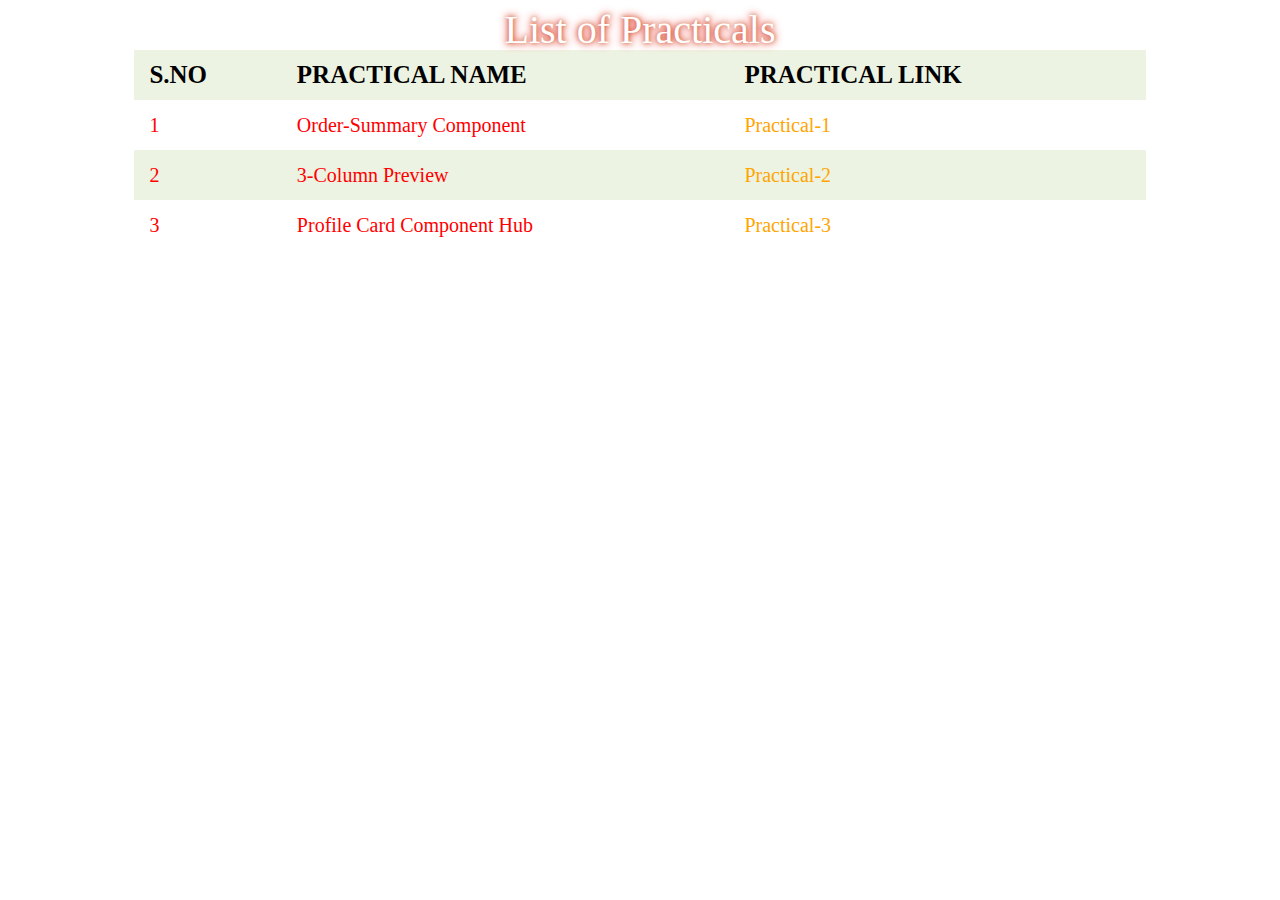
<file: index.html>
<!DOCTYPE html>
<html lang="en">
  <head>
    <meta charset="UTF-8" />
    <meta http-equiv="X-UA-Compatible" content="IE=edge" />
    <meta name="viewport" content="width=device-width, initial-scale=1.0" />
    <title>Index Page</title>
  </head>
  <style>
    table {
      text-align: left;
      line-height: 20px;
      margin: 20px auto;
      border-radius: 5px;
      width: 80%;
      border-spacing: 0;
      border-collapse: separate;
      border: 2px orange;
    }
    th {
      text-transform: uppercase;
      font-size: 25px;
    }
    td {
      font-size: 20px;
      color: red;
    }
    th:hover {
      background-color: orange;
      color: black;
    }
    th,
    td {
      padding: 15px;
    }
    tbody tr:nth-child(odd) {
      background-color: #edf3e2;
    }
    caption {
      font-size: 40px;
      color: white;
      text-shadow: 0 0 10px #ec1919, 0 0 5px #b96b2a;
      margin-bottom: 10px;
    }
    #pno {
      text-decoration: none;
      color: orange;
    }
    #pno:hover {
      text-decoration: underline;
      color: black;
      font-size: 25px;
    }
  </style>
  <body>
    <table>
      <caption>
        List of Practicals
      </caption>
      <tr>
        <th>S.No</th>
        <th>Practical Name</th>
        <th>Practical Link</th>
      </tr>
      <tr>
        <td>1</td>
        <td>Order-Summary Component</td>
        <td>
          <a
            href="./order-summary-component-main/order-summary-component-main/Order-Summary component.html"
            id="pno"
          >
            Practical-1</a
          >
        </td>
      </tr>
      <tr>
        <td>2</td>
        <td>3-Column Preview</td>
        <td>
          <a
            href="./3-column-preview-card-component-main/3-column-preview-card-component-main/3-column-preview.html"
            id="pno"
            >Practical-2</a
          >
        </td>
      </tr>
      <tr>
        <td>3</td>
        <td>Profile Card Component Hub</td>
        <td>
          <a
            href="./profile-card-component-main/profile_card_component_hub.html"
            id="pno"
            >Practical-3</a
          >
        </td>
      </tr>
    </table>
  </body>
</html>
</file>
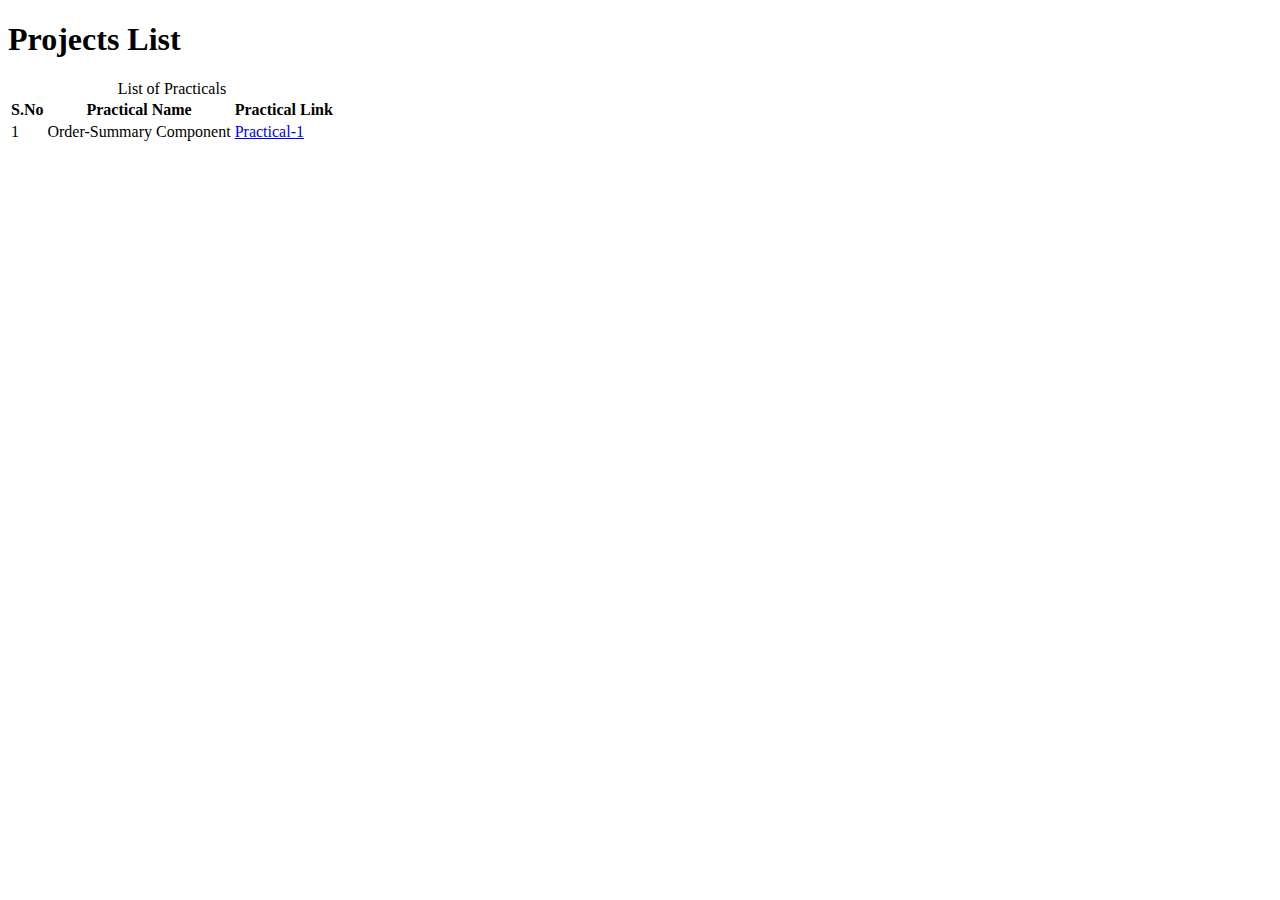
<file: order-summary-component-main/order-summary-component-main/index.html>
<!DOCTYPE html>
<html lang="en">
  <head>
    <meta charset="UTF-8" />
    <meta http-equiv="X-UA-Compatible" content="IE=edge" />
    <meta name="viewport" content="width=device-width, initial-scale=1.0" />
    <title>Index</title>
  </head>
  <body>
    <h1>Projects List</h1>
    <table>
      <caption>
        List of Practicals
      </caption>

      <tr>
        <th>S.No</th>
        <th>Practical Name</th>
        <th>Practical Link</th>
      </tr>
      <tr>
        <td>1</td>
        <td>Order-Summary Component</td>
        <td><a href="./Order-Summary component.html"> Practical-1</a></td>
      </tr>
    </table>
  </body>
</html>
</file>
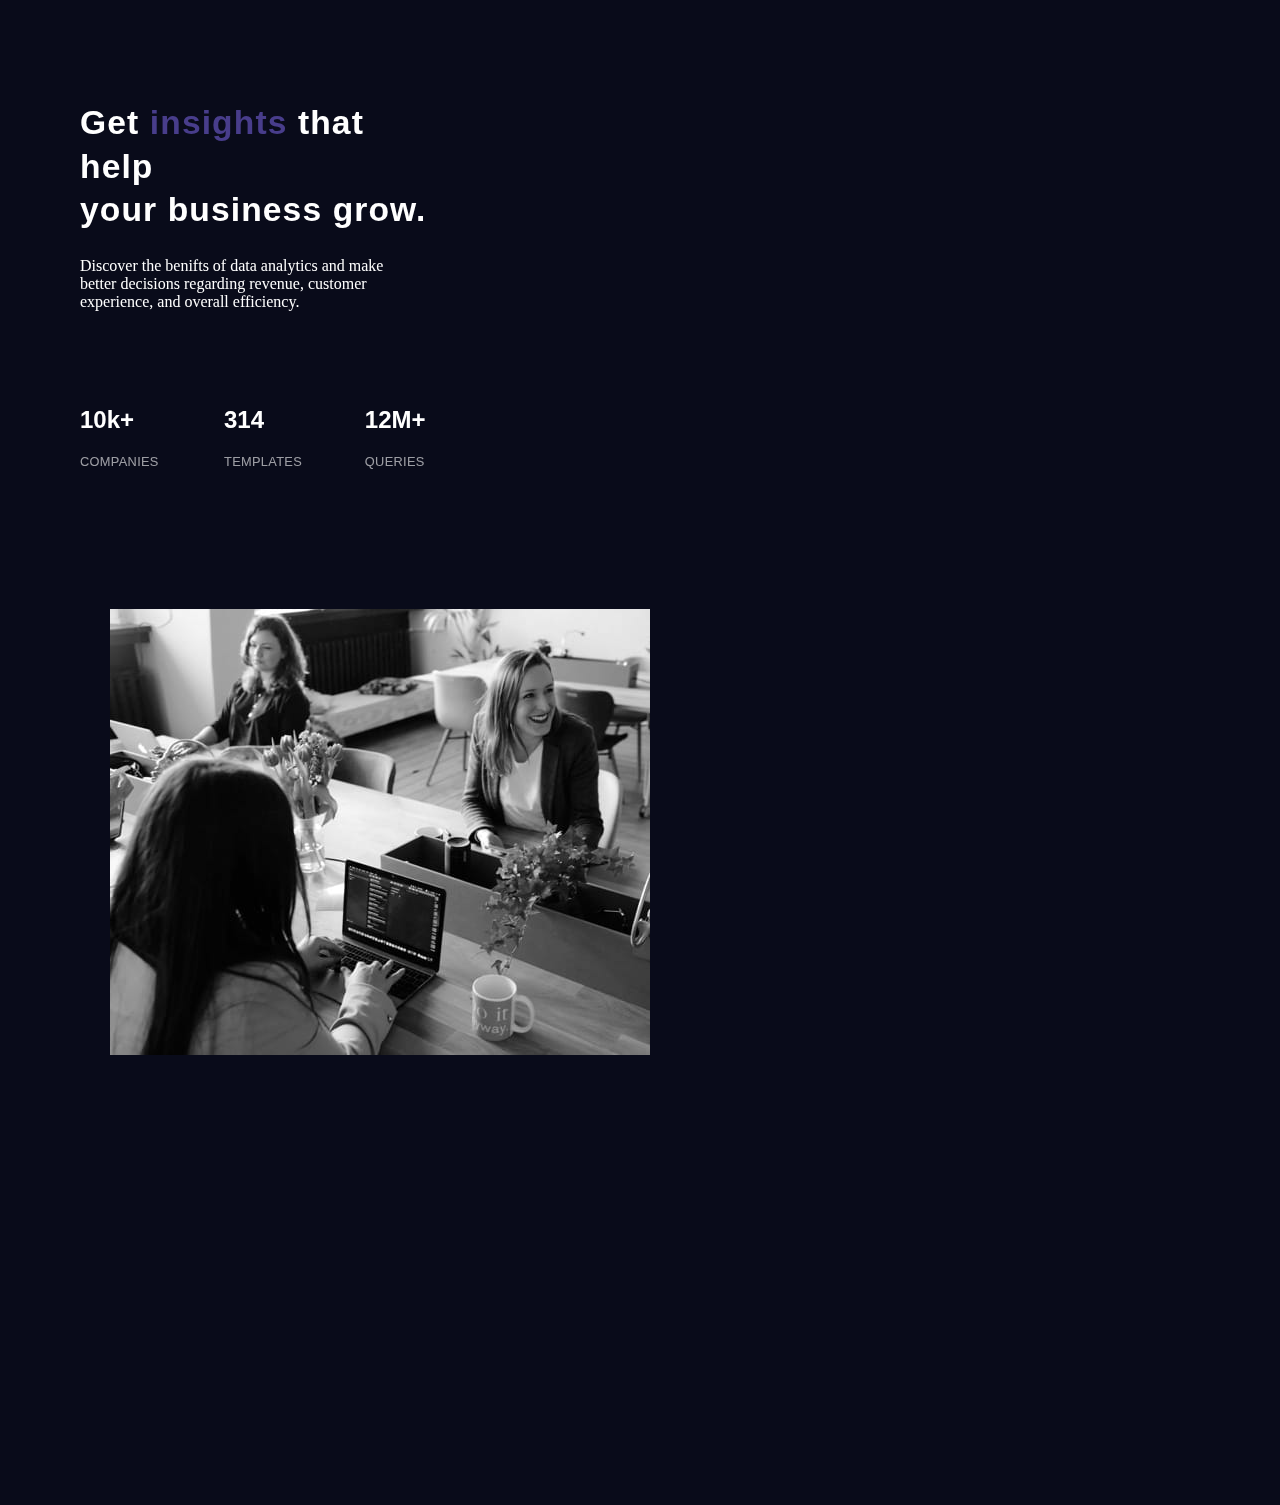
<file: stat-preview-card/stats-preview-card-component-main/index.html>
<!DOCTYPE html>
<link rel="stylesheet" href="./index.css"/>
<html>
<body>
<main>
      <div class="container">
        <div class="txt">
        <h1>
          Get <span style="color: darkslateblue;">insights</span> that help</br> your business grow.
        </h1>
        <p>Discover the benifts of data analytics and make</br> better decisions regarding revenue, customer</br>
        experience, and overall efficiency.</p>
        <div class="stats">
                <div class="item">
                    <h2 class="stats-header">10k+</h2>
                    <p class="stats-txt">companies</p>
                </div>
                <div class="item">
                    <h2 class="stats-header">314</h2>
                    <p class="stats-txt">templates</p>
                </div>
                <div class="item">
                    <h2 class="stats-header">12M+</h2>
                    <p class="stats-txt">queries</p>
                </div>
            </div>
      </div>
      <div class="image-header-desktop">
        <img src="./images/image-header-desktop.jpg"  width="100%"/>
        <div class="color-overlay"></div>
      </div>
    </div>
  </body>
</main>
</body>
</html>
</file>
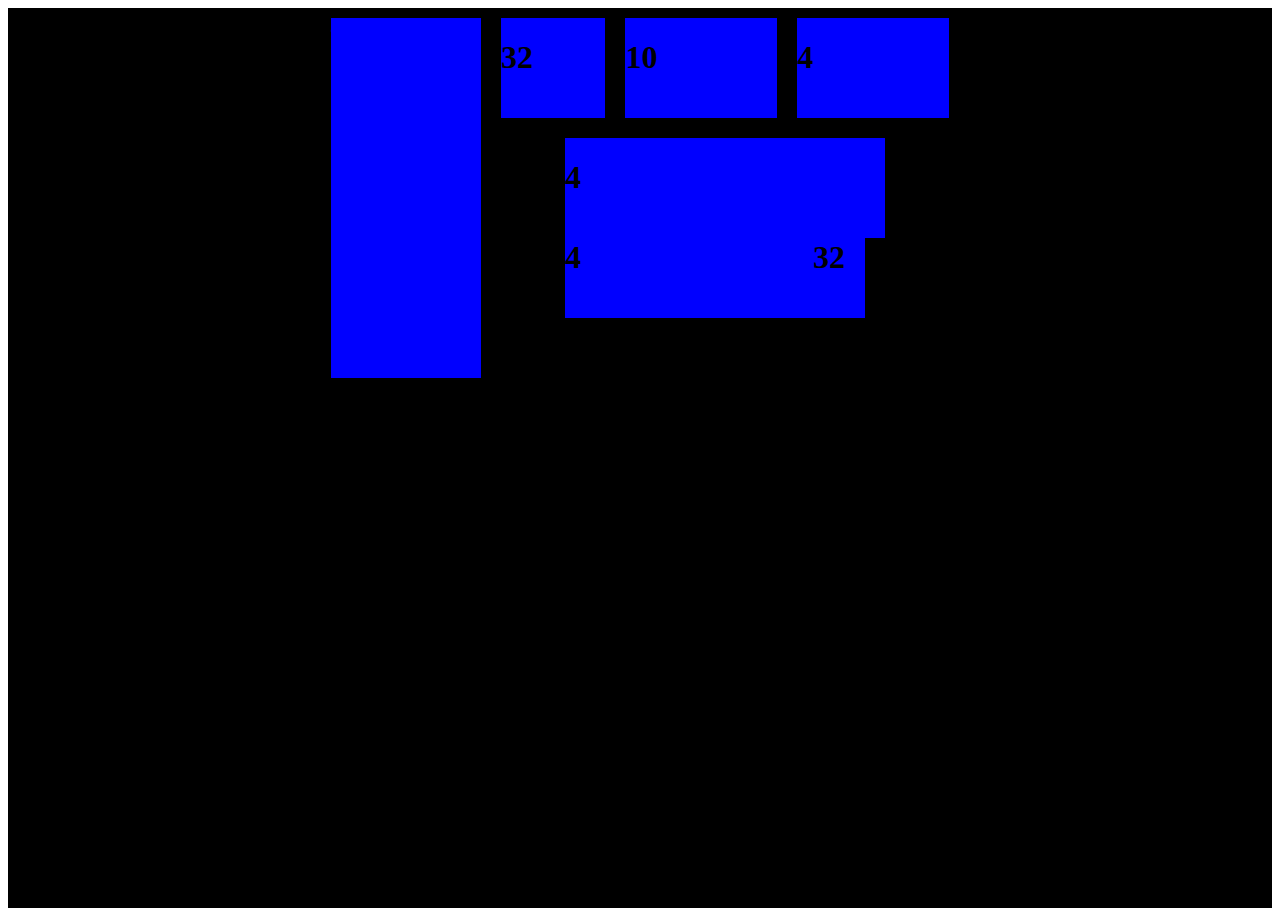
<file: stat-preview-card/stats-preview-card-component-main/Time Tracking Dashboard/Index.html>
<!DOCTYPE html>
<html lang="en">
  <head>
    <meta charset="UTF-8" />
    <meta http-equiv="X-UA-Compatible" content="IE=edge" />
    <meta name="viewport" content="width=device-width, initial-scale=1.0" />
    <title>Document</title>
  </head>
  <style>
    
        #vertical-1 {
      display: flex;
      justify-content: center;
    }
    #vertical-1 div {
    display: table-cell;
    height:100px;
}

    #vertical-2 {
      display: flex;
      justify-content: center;
    }
    #vertical-2 div {
    display: table-cell;
    height:100px;
}
    .container {
      display: flex;
      justify-content: center;
     width: 100%;
     height: 100vh;
     background-color: black;
    }
    .horizontal-11 {
      color: blue;
        margin: 10px;
        height: 200px;
        background-color: blue;
        width: 150px;
        height: 40%;
      
    }
    .a{
        background-color: blue;
        padding-right: 20px;
         width: 300px;
        margin: 10px;
        height: 100px;

    }.b{
        background-color: blue;
        padding-right: 20px;
        width: 100%;
        margin: 10px;

    }.c{
        background-color: blue;
        padding-right: 20px;
        width: 100%;
        margin: 10px;

    }

   

    .d{
        background-color: blue;
        padding-right: 20px;
         width: 300px;
        margin: 10px;
        height: 100px;

    }.e{
        background-color: blue;
        padding-right: 20px;
        width: 100%;
        margin: 10px;

    }.f{
        background-color: blue;
        padding-right: 20px;
        width: 100%;
        margin: 10px;

    }


  </style>
  <body>
    <div class="container">
      <div class="horizontal-11">Jeremy <br>Robson</br></div>
      <div class="verticala">
        <div id="vertical-1">
          <div class="a"><h1>32</h1></div>
          <div class="b"><h1>10</h1></div>
          <div class="c"><h1>4</h1></div>
        </div>
        <div id="vertical-2">
          <div class="d"><h1>4</h1>
        <div id="hey"></div>
          <div class="e"><h1>4</h1></div>
          <div class="f"><h1>32</h1></div>
        </div>
      </div>
    </div>
  </body>
</html>
</file>
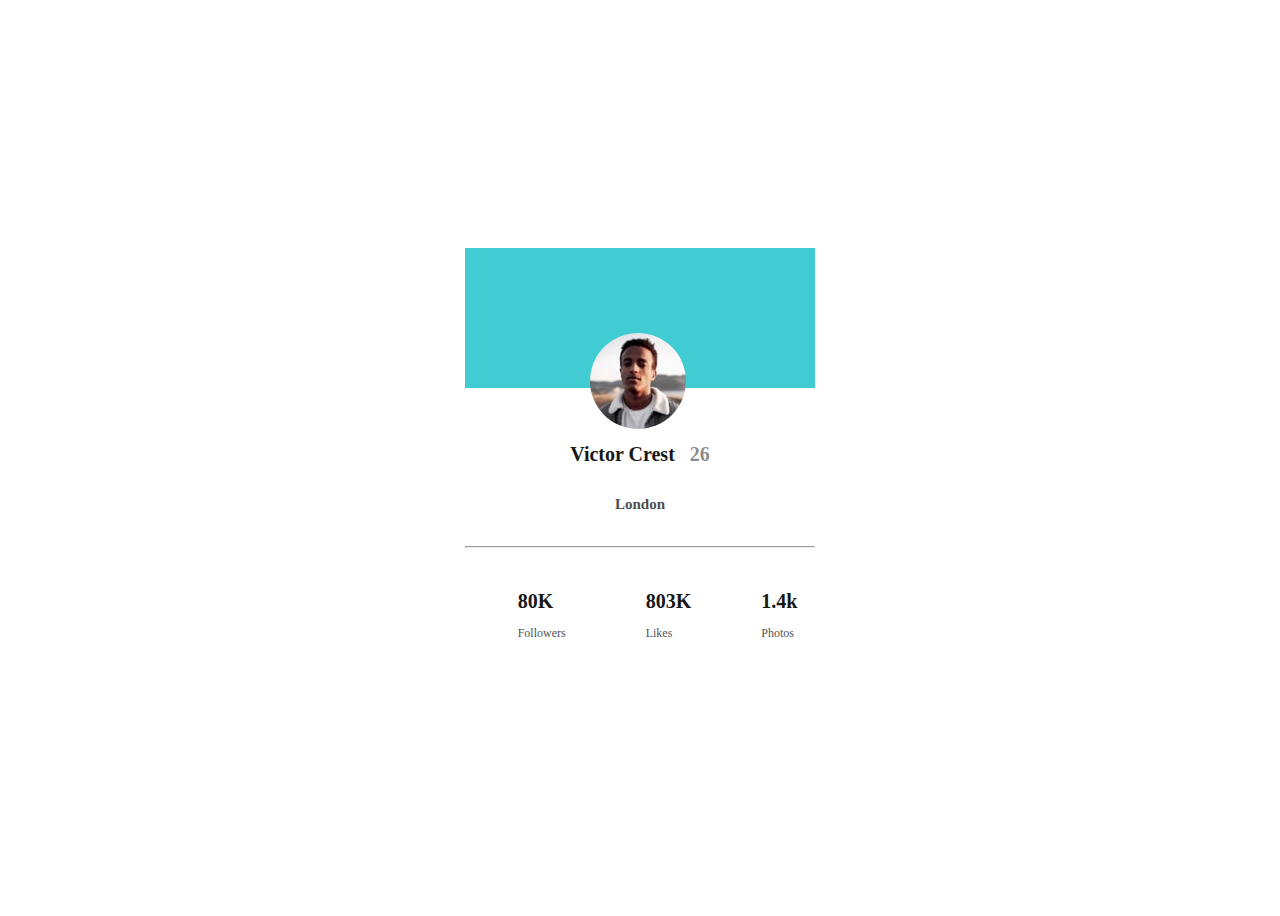
<file: profile-card-component-main/profile_card_component_hub.html>
<!DOCTYPE html>
<html lang="en">
  <head>
    <meta charset="UTF-8" />
    <meta http-equiv="X-UA-Compatible" content="IE=edge" />
    <meta name="viewport" content="width=device-width, initial-scale=1.0" />
    <title>Profile Card</title>
  </head>
  <style>
    * {
      padding: 0;
      box-sizing: border-box;
    }
    body {
      height: 100vh;
    }
    .container {
      display: flex;
      flex-direction: column;
      align-items: center;
      justify-content: center;
      height: 100vh;
    }
    .bg-pattern-card {
      justify-content: center;
      display: flex;
      flex-direction: column;
      margin-top: 50px;
      height: 30px;
      width: 350px;
    }
    .image-victor {
      width: 100%;
      border-radius: 50%;
      width: 100px;
    }
    #name {
      font-size: 20px;
      font-weight: bold;
      margin-top: 10px;
      opacity: 0.9;
    }
    #age {
      opacity: 0.5;
      padding-left: 10px;
    }
    #location {
      font-size: 15px;
      margin: 10px 10px 25px 10px;
      font-weight: bold;

      opacity: 0.7;
    }
    .following {
      display: flex;
      flex-direction: row;
      align-items: center;
      justify-content: center;
      word-spacing: 10px;
      margin: 10px 15px 0px 0px;
    }
    #h1 {
      font-size: 20px;
      margin-left: 50px;
      opacity: 0.9;
    }
    #p1 {
      font-size: 12px;
      word-spacing: 20px;
      opacity: 0.7;
      margin-left: 50px;
    }
    .followers {
      align-items: center;
      justify-content: center;
      padding: 10px;
      margin-right: 10px;
    }
    .likes {
      align-items: center;
      justify-content: center;
      padding: 10px;
    }
    .photos {
      align-items: center;
      justify-content: center;
      padding: 10px;
    }
  </style>
  <body>
    <div class="container">
      <div class="bg-pattern-card">
        <img src="./images/bg-pattern-card.jpg" />
      </div>
      <div class="image-victor">
        <img src="./images/image-victor.jpg" style="border-radius: 50%" />
      </div>
      <p id="name">Victor Crest <span id="age">26</span></p>
      <p id="location">London</p>
      <hr width="350px" />
      <div class="following">
        <div class="followers">
          <h1 id="h1">80K</h1>
          <p id="p1">Followers</p>
        </div>
        <div class="likes">
          <h1 id="h1">803K</h1>
          <p id="p1">Likes</p>
        </div>
        <div class="photos">
          <h1 id="h1">1.4k</h1>
          <p id="p1">Photos</p>
        </div>
      </div>
    </div>
  </body>
</html>
</file>
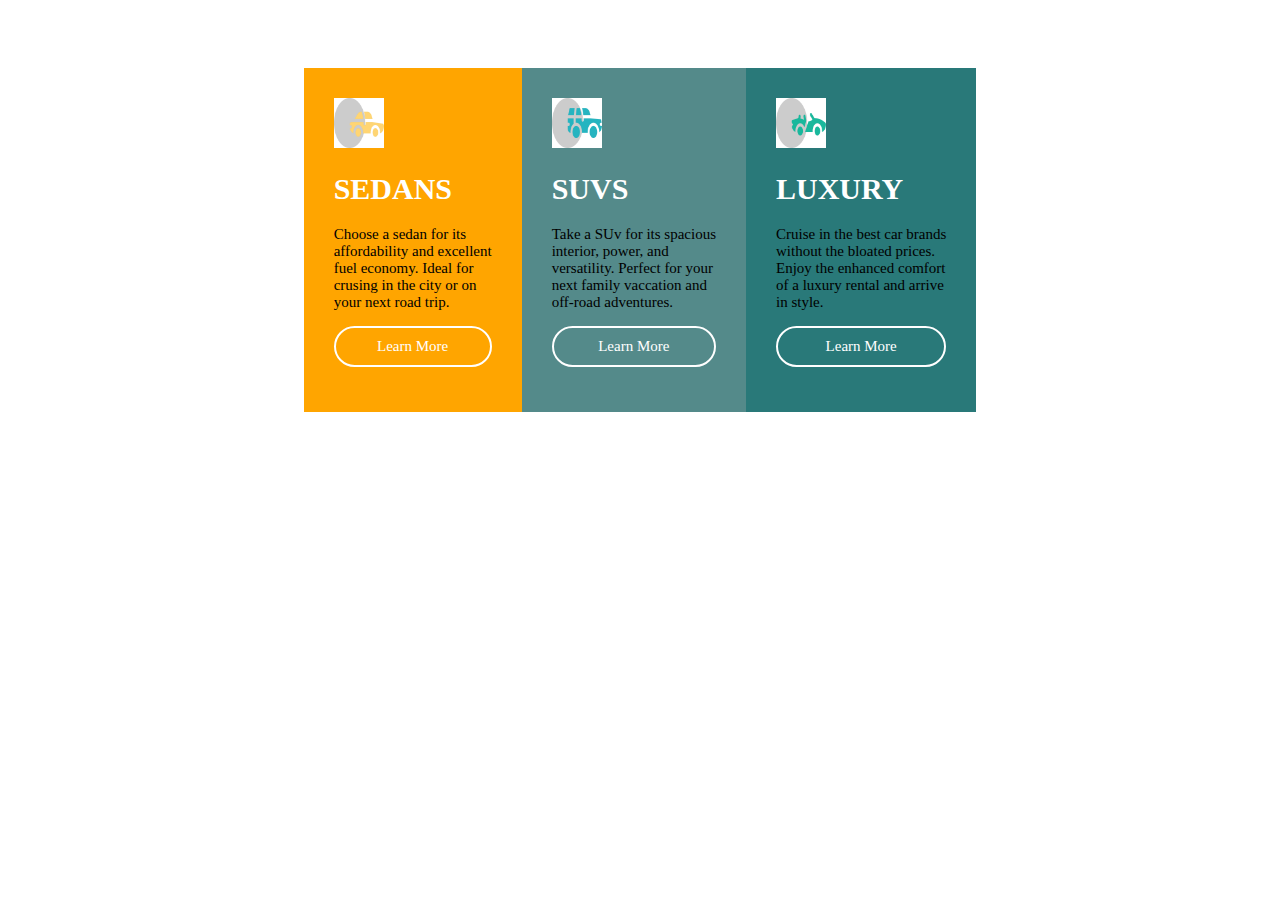
<file: 3-column-preview-card-component-main/3-column-preview-card-component-main/3-column-preview.html>
<!DOCTYPE html>
<html lang="en">
  <head>
    <meta charset="UTF-8" />
    <meta http-equiv="X-UA-Compatible" content="IE=edge" />
    <meta name="viewport" content="width=device-width, initial-scale=1.0" />
    <title>Document</title>
  </head>
  <style>
    body {
      background-color: white;
      flex-direction: row;
      justify-content: center;
      padding: 60px;
      
    }
    img {
      width: 50px;
      height: 50px;
      background-color: orange;
    }
    .container-2 {
      display: flex;
      justify-content: center;
      border-radius: 20px;
    }
    .column-1 {
    background-color: orange;
      padding: 30px;
      font-size: 15px;
    }
    .column-2 {
    background-color: rgba(34, 104, 104, 0.774);
      padding: 30px;
      font-size: 15px;
    }
.column-3 {
    background-color: rgba(15, 105, 105, 0.89);
      padding: 30px;
      font-size: 15px;
    }
    h1{
      color: white;
    }
    .myButton{
     
       border: 2px solid white;
      padding: 10px;
      border-radius: 25px;
      color: white;
    }
    .myButton:hover{
      background-color: white;
      color: black;
    }

  </style>
  <body>
    <div class="container">
      <div class="container-2">
        <div class="column-1">
          <img src="./images/icon-sedans.png" />
        <h1>SEDANS</h1>
        <p>Choose a sedan for its</br>
        affordability and excellent </br>
      fuel economy. Ideal for</br>
    crusing in the city or on</br>
  your next road trip.</p>
  <div class="Learn-more" style="text-align: center;">
  <p class="myButton">Learn More</p></div>
        </div>
        <div class="column-2"><img src="./images/icon-suvs.png" />
        <h1>SUVS</h1>
        <p>Take a SUv for its spacious</br>
          interior, power, and</br>
      versatility. Perfect for your</br>
    next family vaccation and</br>
  off-road adventures.</p>
  <div class="Learn-more" style="text-align: center;">
  <p class="myButton">Learn More</p></div>
        </div>
        <div class="column-3"><img src="./images/icon-luxury.png" />
        <h1>LUXURY</h1>
        <p>Cruise in the best car brands</br>
        without the bloated prices.</br>
      Enjoy the enhanced comfort</br>
    of a luxury rental and arrive</br>
  in style. </p>
  <div class="Learn-more" style="text-align: center;">
  <p class="myButton">Learn More</p></div>
        </div>
      </div>
    </div>
  </body>
</html>
</file>
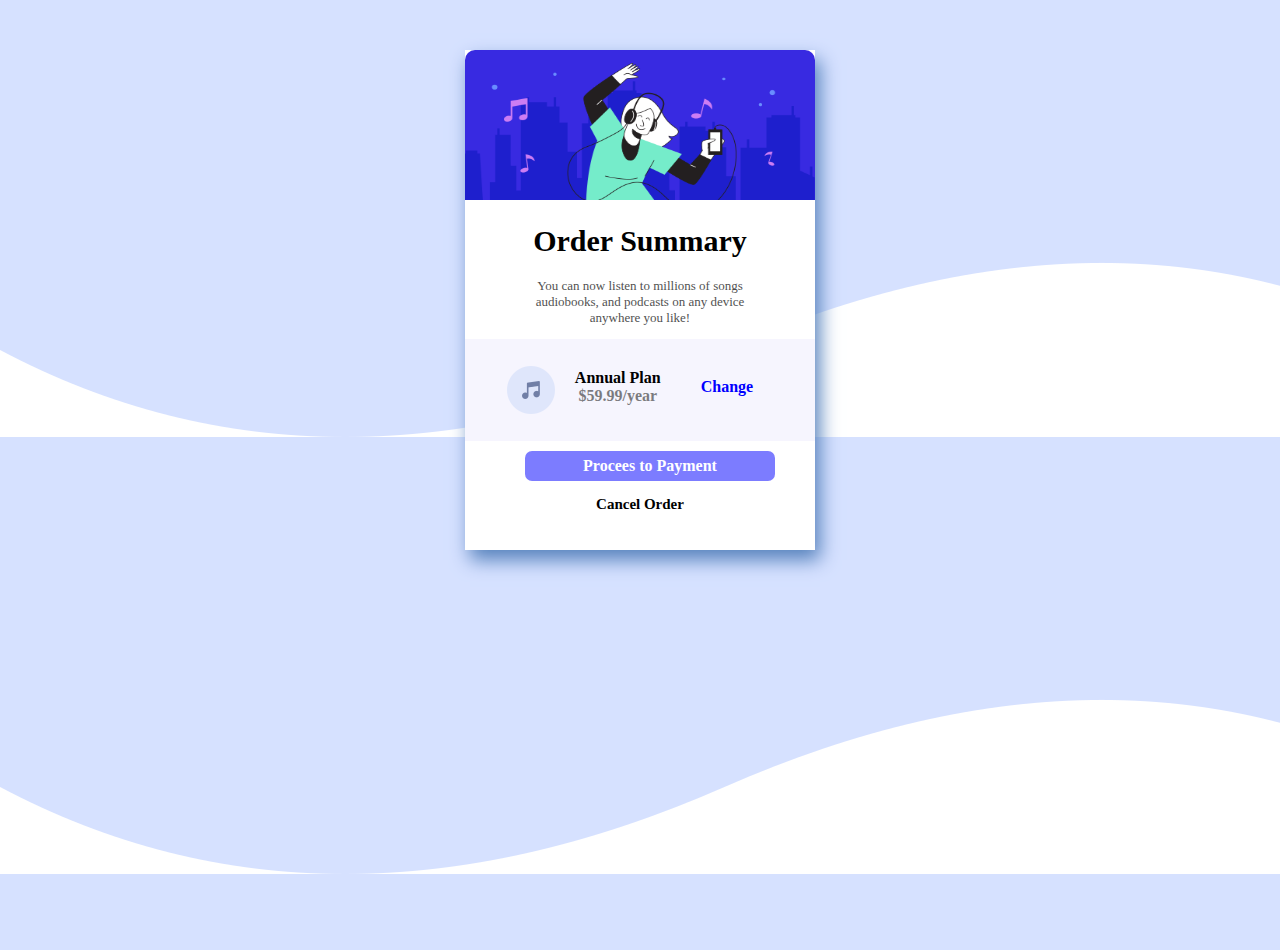
<file: order-summary-component-main/order-summary-component-main/Order-Summary component.html>
<!DOCTYPE html>
<html lang="en">
  <head>
    <meta charset="UTF-8" />
    <meta http-equiv="X-UA-Compatible" content="IE=edge" />
    <meta name="viewport" content="width=device-width, initial-scale=1.0" />
    <title>Order-Summary</title>
  </head>
  <style>
    body{
      display: flex;
      width: 70%;
      margin: auto;
      justify-content: center;
      margin-top: 50px;
      height: 100vh;
      text-align: center;
      border-radius: 20px;
      background-image: url("./images/pattern-background-desktop.png");
      overflow:  hidden;
      
    }
    .main{
      flex-direction: row;
      width: 350px;
      height: 500px;
      background-color: #fff;
      justify-content: center;
      align-items: center;
      box-shadow: 5px 10px 18px #5682bd;
    }
    #icon
    {
      width: 100%;
      height: 150px;
      border-top-left-radius: 10px;
      border-top-right-radius: 10px;
    }
    h1{
   
      text-align: center;
      font-size: 30px;
      font-weight: bold;
    }
    #p1{
      text-align: center;
      font-size: 13px;
      opacity: 0.7;
    }
    .plan{
    
      background-color: #fff;
      display: flex;
      justify-content: center;
      align-items: center;
      background-color: rgba(42, 21, 224, 0.045);
    }
    .plan p{
     padding: 20px;
      margin-top: 10px;
    }
    .submit{
      border-radius: 2px;
      background-color: rgba(0, 0, 255, 0.514);
      width: 250px;
      display: flex;
      justify-content: center;
      align-items: center;
      text-align: center;
      height: 30px;
      color: white;
      font-weight: bold;
      margin-top: 10px;
      border-radius: 7px;
      margin-left: 60px;
    }
    .submit:hover{
      background-color: darkblue
    }
    #p2{
      font-weight: bold;
      font-size: 15px;
      text-align: center;
    }
    #p2:hover{
      color: darkblue;
   
    }
  </style>
  <body>
    <div class="main">
      <div class="icon">
        <img src="./images/illustration-hero.png" id="icon">
      </div>
      <h1>Order Summary</h1>
      <p id="p1">You can now listen to millions of songs</br> audiobooks, and podcasts on any device</br> anywhere you like!</p>
    <div class="plan">
      <img src="./images/icon-music.png">
      <p style="font-weight: bold;">Annual Plan </br><span style="opacity: 0.5;">$59.99/year</span></p>
      <p style="color: blue; font-weight: bold;" >Change</p>
    </div>
    <div class="submit">
      <p>Procees to Payment</p>
    </div>
    <p id="p2"> Cancel Order</p>
    </div>
  </body>
</html>
</file>
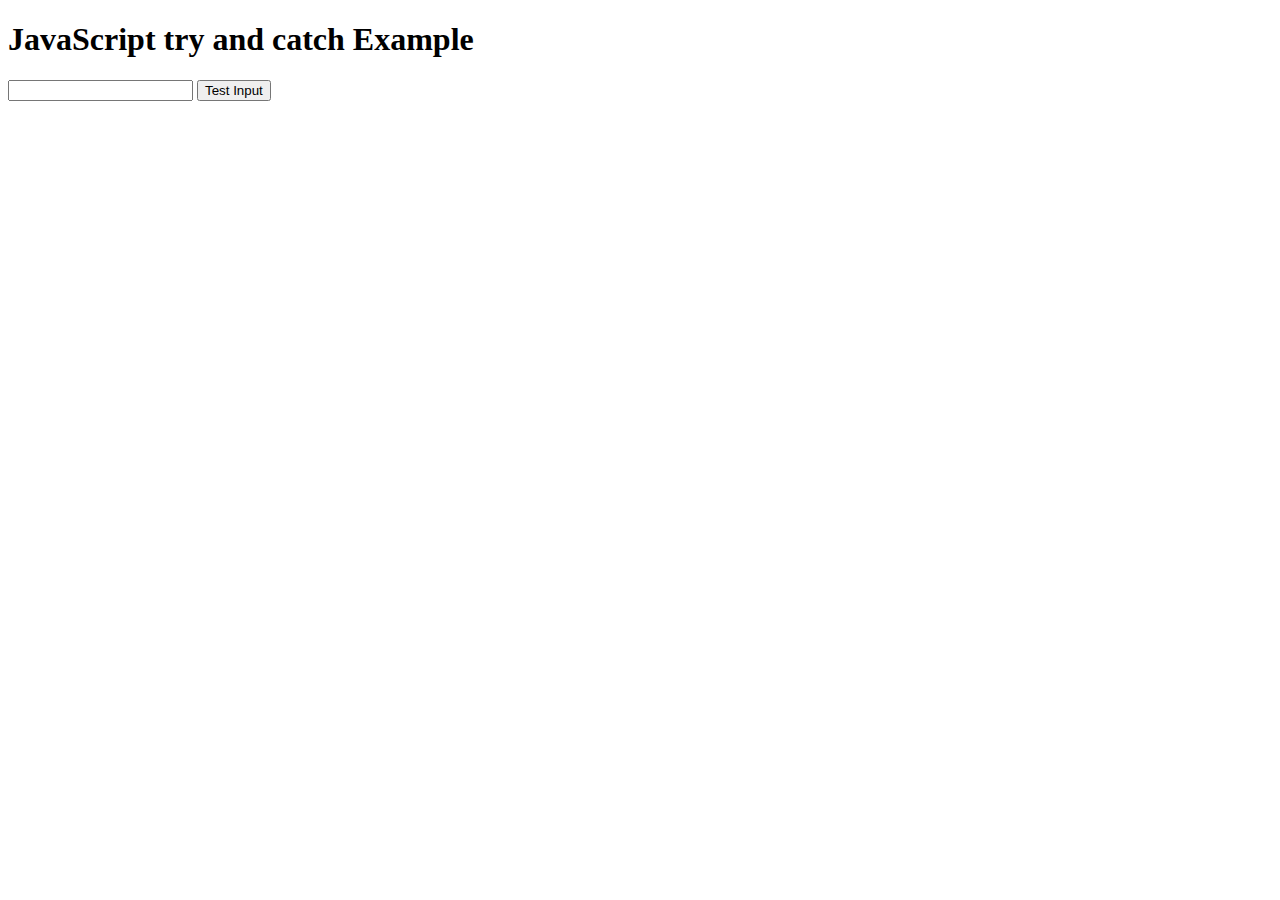
<file: stat-preview-card/stats-preview-card-component-main/rough.html>
<!DOCTYPE html>
<html lang="en">
  <head>
    <meta charset="UTF-8" />
    <meta http-equiv="X-UA-Compatible" content="IE=edge" />
    <meta name="viewport" content="width=device-width, initial-scale=1.0" />
    <title>Document</title>
  </head>
  <body>
    <h1>JavaScript try and catch Example</h1>
    <input id="demo" type="text" />
    <button type="button" onclick="myFunction()">Test Input</button>
    <p id="demo-2"></p>
    <script>
      function myFunction() {
        const message = document.getElementById("demo-2");
        message.innerHTML = " ";
        let x = document.getElementById("demo").value;
        try {
          if (x == "") throw "empty";
          if (isNaN(x)) throw "not a number";
          if (x < 5) throw "too low";
          if (x > 10) throw "too high";
        } catch (err) {
          message.innerHTML = "Input is " + err;
        } finally {
          document.getElementById("demo").value = "";
        }
      }
    </script>
  </body>
</html>
</file>
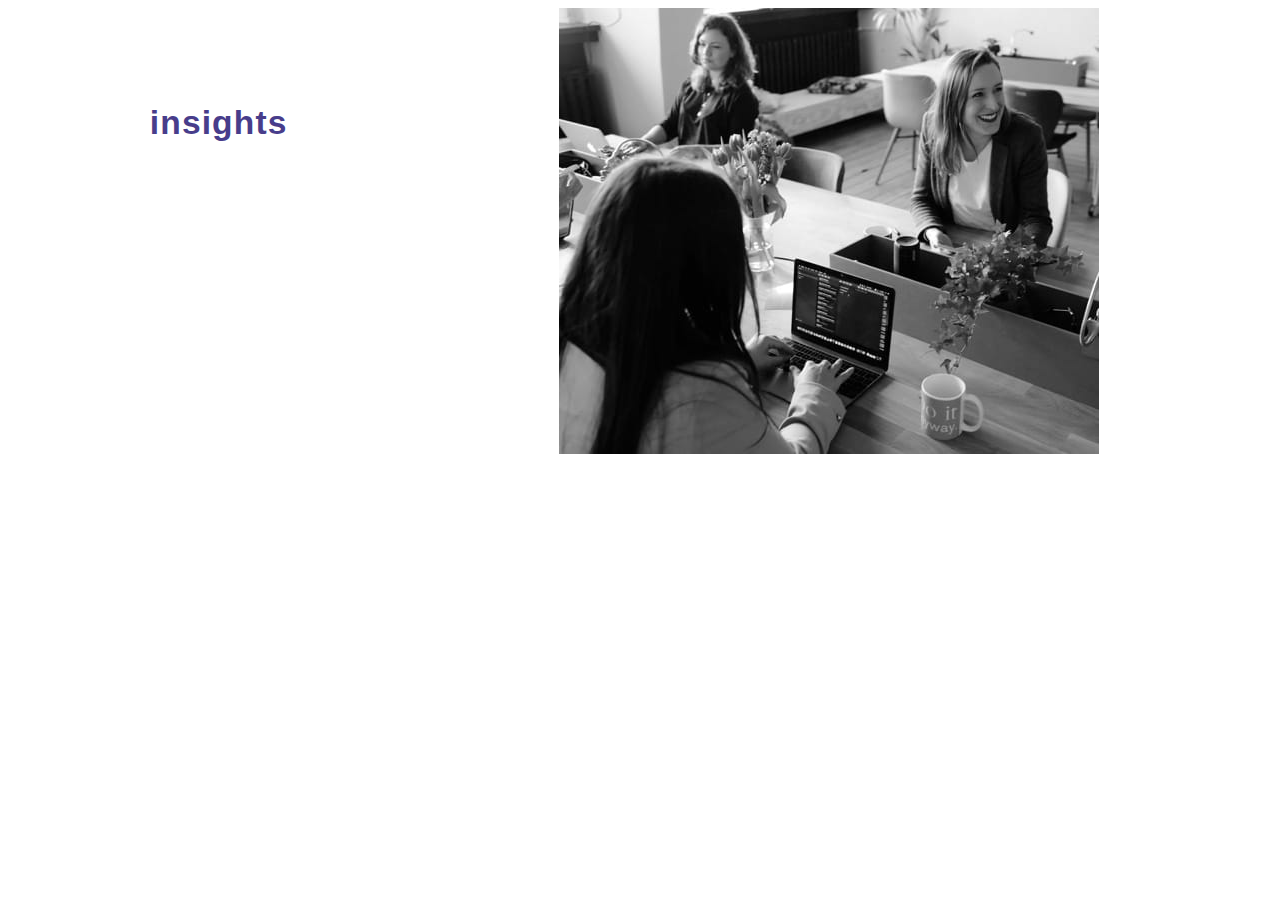
<file: stat-preview-card/stats-preview-card-component-main/stat preview.html>
<!DOCTYPE html>
<html lang="en">
<head>
    <meta charset="UTF-8">
    <meta http-equiv="X-UA-Compatible" content="IE=edge">
    <meta name="viewport" content="width=device-width, initial-scale=1.0">
    <title>
        Stat Preview
    </title>
    <style>
        body {
           
            color: white;
            display: flex;
        }
        
main {
  height: 100vh;
  margin: auto;
  min-height: 40rem;
  flex-direction: row;
}
h1 {
  font-family: Arial, Helvetica, sans-serif;
  font-size: 2.1rem;
  font-weight: 700;
  letter-spacing: 0.07rem;
  line-height: 2.7rem;
  margin-bottom: 1.65rem;
}
h2 {
  font-size: 1.5rem;
  font-weight: bold;
}
​p {
  font-size: 0.9375rem;
}​
.container {
  background-color: blue;
  border-radius: 0.5rem;
  display: flex;
  height: 27.875rem;
  margin: auto;
  width: 69.375rem;
}

.txt {
  padding: 4.43rem 0 4rem 4.5rem;
  width: 21.9rem;
}
.stats {
  color: #fff;
  display: flex;
  text-align: center;
  margin-left: 20px;
}
.stats-header {
  font-family: "Inter", sans-serif;
  font-weight: 700;
}

.stats-txt {
  font-family: "Lexend Deca", sans-serif;
  font-size: 0.8rem;
  letter-spacing: 0.02rem;
  margin-top: 0.6rem;
  opacity: 0.6;
  text-transform: uppercase;
  width: 9rem;
}
.item:nth-child(3) {
  margin-left: -0.2rem;
}

.image-header-desktop {
  background-image: url("https://dimmageiras.github.io/frontend-mentor-stats-preview-card-component/Images/image-header-desktop.jpg");
  background-position: center;
  background-repeat: no-repeat;
  background-size: cover;
  border-radius: 0 0.5rem 0.5rem 0;
  height: 27.875rem;
  margin-left: 6.4rem;
  width: 33.75rem;
}

.image-header-desktop::after {
  border-radius: 0 0.5rem 0.5rem 0;
  content: "";
  height: 27.875rem;
  opacity: 0.5;
  position: absolute;
  width: 33.75rem;
}

.color-overlay {
  border-radius: 0 0.5rem 0.5rem 0;
  height: 27.875rem;
  mix-blend-mode: difference;
  opacity: 0.1;
  position: absolute;
  width: 33.75rem;
}

@media only screen and (max-width: 30rem) {
  body {
    min-width: 100%;
  }

  main {
    margin: 5.5rem auto;
    min-height: 48.75rem;
  }

  h1 {
    font-size: 1.6rem;
    font-weight: 700;
    letter-spacing: 0.075rem;
    line-height: 2rem;
    margin: 0.7rem auto 0.7rem -0.1rem;
  }

  .container {
   
    height: 48.75rem;
    min-height: 48.75rem;
    min-width: 20.438rem;
    position: relative;
    width: 20.438rem;
  }

  .txt {
    left: 0;
    margin: 16.8rem auto auto 1.84rem;
    padding: 0;
    position: absolute;
    text-align: center;
    width: 17rem;
  }

  .info {
    font-family: "Inter", sans-serif;
    font-size: 0.9rem;
    letter-spacing: 0.018rem;
    line-height: 1.58rem;
    margin: 1rem auto auto -0.17rem;
    width: 17rem;
  }

  .stats {
    flex-direction: column;
    margin: 2.6rem auto auto -0.5rem;
  }

  .item:nth-child(2) {
    margin-top: -0.8rem;
  }

  .item:nth-child(3) {
    margin: -0.7rem 0 0;
  }

  .stats-header {
    margin: 0 0 0 0.2rem;
  }

  .stats-txt {
    font-family: "Inter", sans-serif;
    letter-spacing: 0.03rem;
    margin: 0.66rem 0 2.8rem 0.1rem;
    width: auto;
  }

  .image-header-desktop {
    background-image: url("https://dimmageiras.github.io/frontend-mentor-stats-preview-card-component/Images/image-header-mobile.jpg");
    border-radius: 0.5rem 0.5rem 0 0;
    height: 15rem;
    margin: 0;
    width: 20.438rem;
  }

  .image-header-desktop::after {
    border-radius: 0.5rem 0.5rem 0 0;
    height: 15rem;
    width: 20.438rem;
  }

  .color-overlay {
    border-radius: 0.5rem 0.5rem 0 0;
    height: 15rem;
    width: 20.438rem;
  }
}



    </style>








</head>
<body>
    <div class="container">
        <div class="txt">
        <h1>
          Get <span style="color: darkslateblue;">insights</span> that help</br> your business grow.
        </h1>
        <p>Discover the benifts of data analytics and make</br> better decisions regarding revenue, customer</br>
        experience, and overall efficiency.</p>
    </div>
    <div class="stats">
                <div class="item">
                    <h2 class="stats-header">10k+</h2>
                    <p class="stats-txt">companies</p>
                </div>
                <div class="item">
                    <h2 class="stats-header">314</h2>
                    <p class="stats-txt">templates</p>
                </div>
                <div class="item">
                    <h2 class="stats-header">12M+</h2>
                    <p class="stats-txt">queries</p>
                </div>
            </div>
      </div>
      <div class="image-header-desktop">
        <img src="./images/image-header-desktop.jpg"  width="100%"/>
        
      </div>
    
</body>
</html>
</file>
<file: stat-preview-card/stats-preview-card-component-main/index.css>
body {
  background-color: #090b1a;
  color: #fff;
  min-height: 40rem;
  min-width: 80rem;
}
main {
  display: flex;
  height: 100vh;
  margin: auto;
  min-height: 40rem;
}
h1 {
  font-family: Arial, Helvetica, sans-serif;
  font-size: 2.1rem;
  font-weight: 700;
  letter-spacing: 0.07rem;
  line-height: 2.7rem;
  margin-bottom: 1.65rem;
}
h2 {
  font-size: 1.5rem;
  font-weight: bold;
}
​p {
  font-size: 0.9375rem;
}
​.container {
  background-color: #1b1938;
  border-radius: 0.5rem;
  display: flex;
  height: 27.875rem;
  margin: auto;
  width: 69.375rem;
}

.txt {
  padding: 4.43rem 0 4rem 4.5rem;
  width: 21.9rem;
}
.stats {
  color: #fff;
  display: flex;
  margin: 4.7rem auto 3.92rem;
}
.stats-header {
  font-family: "Inter", sans-serif;
  font-weight: 700;
}

.stats-txt {
  font-family: "Lexend Deca", sans-serif;
  font-size: 0.8rem;
  letter-spacing: 0.02rem;
  margin-top: 0.6rem;
  opacity: 0.6;
  text-transform: uppercase;
  width: 9rem;
}
.item:nth-child(3) {
  margin-left: -0.2rem;
}
.image-header-desktop {
  background-image: url("https://dimmageiras.github.io/frontend-mentor-stats-preview-card-component/Images/image-header-desktop.jpg");
  background-position: center;
  background-repeat: no-repeat;
  background-size: cover;
  border-radius: 0 0.5rem 0.5rem 0;
  height: 27.875rem;
  margin-left: 6.4rem;
  width: 33.75rem;
}

.image-header-desktop::after {
  border-radius: 0 0.5rem 0.5rem 0;
  content: "";
  height: 27.875rem;
  opacity: 0.5;
  position: absolute;
  width: 33.75rem;
}
.color-overlay {
  border-radius: 0 0.5rem 0.5rem 0;
  height: 27.875rem;
  mix-blend-mode: difference;
  opacity: 0.1;
  position: absolute;
  width: 33.75rem;
}

@media only screen and (max-width: 30rem) {
  body {
    min-width: 100%;
  }

  main {
    margin: 5.5rem auto;
    min-height: 48.75rem;
  }

  h1 {
    font-size: 1.6rem;
    font-weight: 700;
    letter-spacing: 0.075rem;
    line-height: 2rem;
    margin: 0.7rem auto 0.7rem -0.1rem;
  }

  .container {
    display: block;
    height: 48.75rem;
    min-height: 48.75rem;
    min-width: 20.438rem;
    position: relative;
    width: 20.438rem;
  }

  .txt {
    left: 0;
    margin: 16.8rem auto auto 1.84rem;
    padding: 0;
    position: absolute;
    text-align: center;
    width: 17rem;
  }

  .info {
    font-family: "Inter", sans-serif;
    font-size: 0.9rem;
    letter-spacing: 0.018rem;
    line-height: 1.58rem;
    margin: 1rem auto auto -0.17rem;
    width: 17rem;
  }

  .stats {
    flex-direction: column;
    margin: 2.6rem auto auto -0.5rem;
  }

  .item:nth-child(2) {
    margin-top: -0.8rem;
  }

  .item:nth-child(3) {
    margin: -0.7rem 0 0;
  }

  .stats-header {
    margin: 0 0 0 0.2rem;
  }

  .stats-txt {
    font-family: "Inter", sans-serif;
    letter-spacing: 0.03rem;
    margin: 0.66rem 0 2.8rem 0.1rem;
    width: auto;
  }

  .image-header-desktop {
    background-image: url("https://dimmageiras.github.io/frontend-mentor-stats-preview-card-component/Images/image-header-mobile.jpg");
    border-radius: 0.5rem 0.5rem 0 0;
    height: 15rem;
    margin: 0;
    width: 20.438rem;
  }

  .image-header-desktop::after {
    border-radius: 0.5rem 0.5rem 0 0;
    height: 15rem;
    width: 20.438rem;
  }

  .color-overlay {
    border-radius: 0.5rem 0.5rem 0 0;
    height: 15rem;
    width: 20.438rem;
  }
}
</file>
